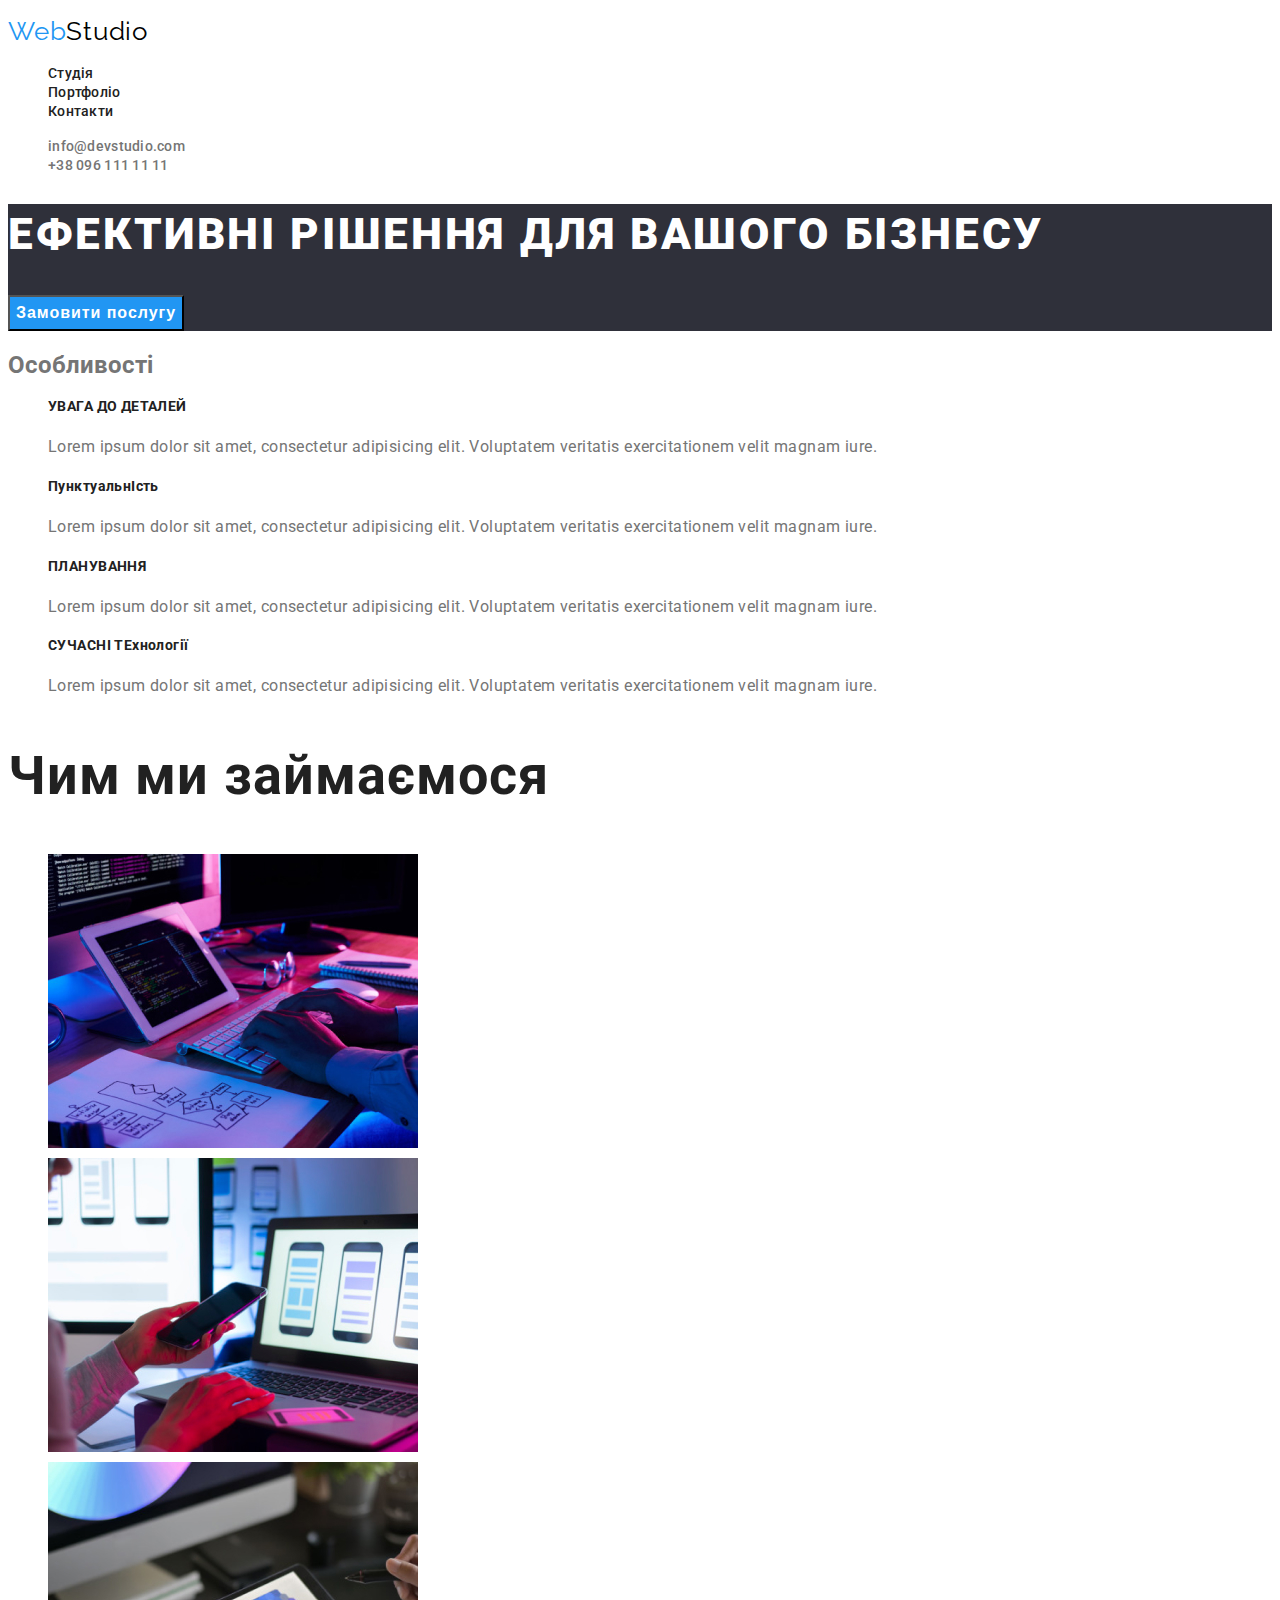
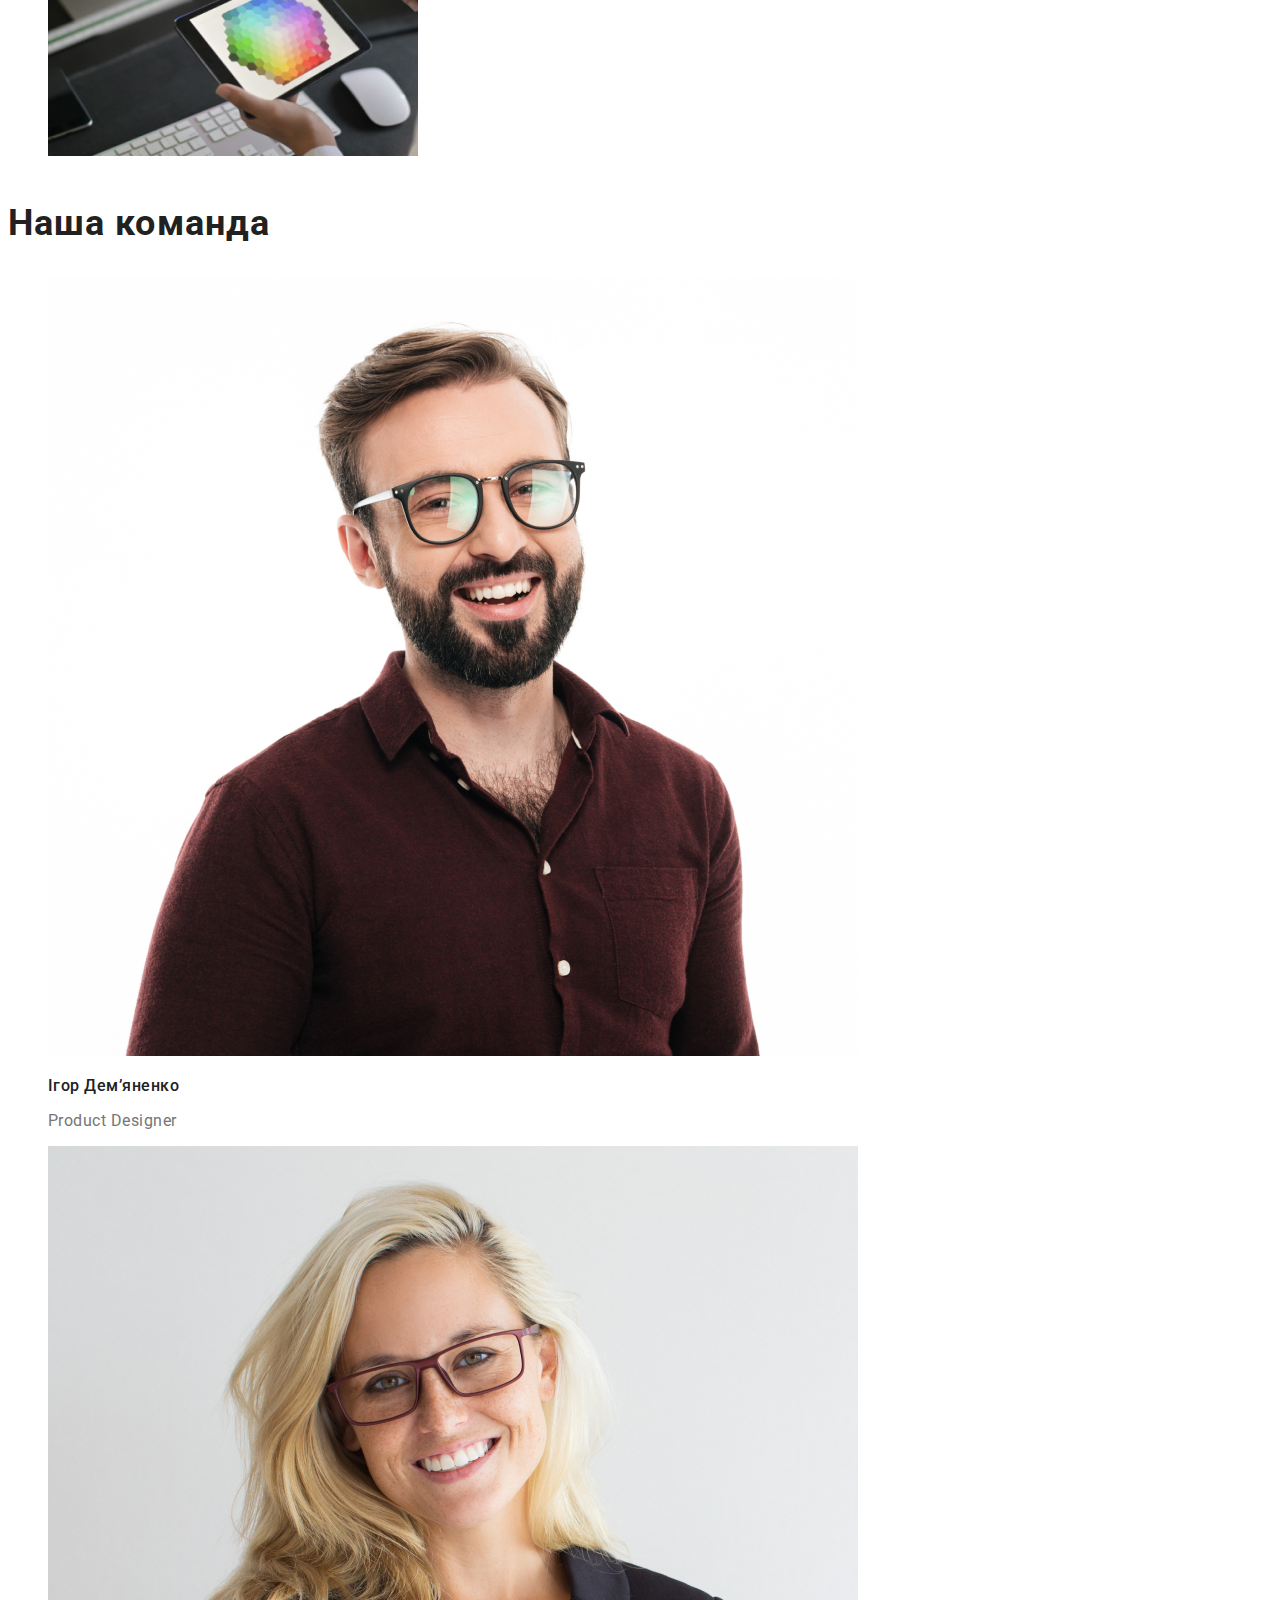
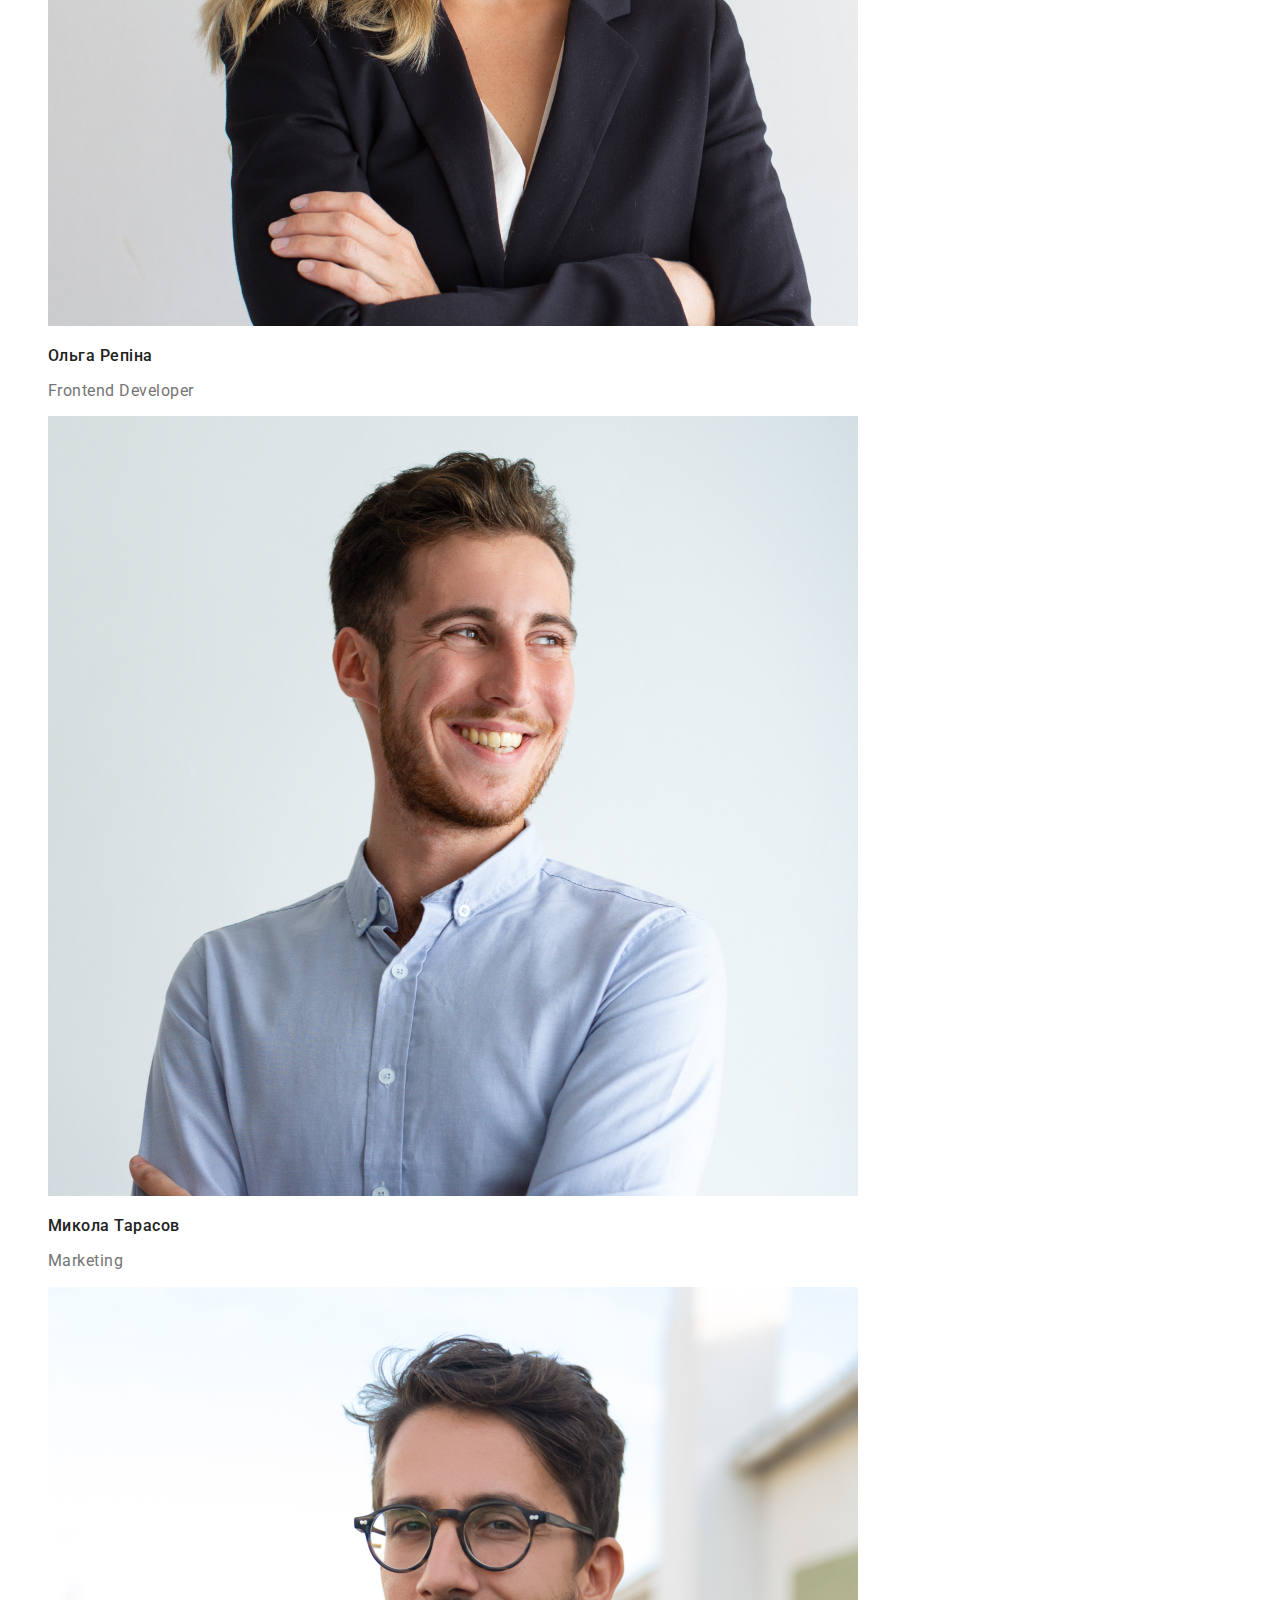
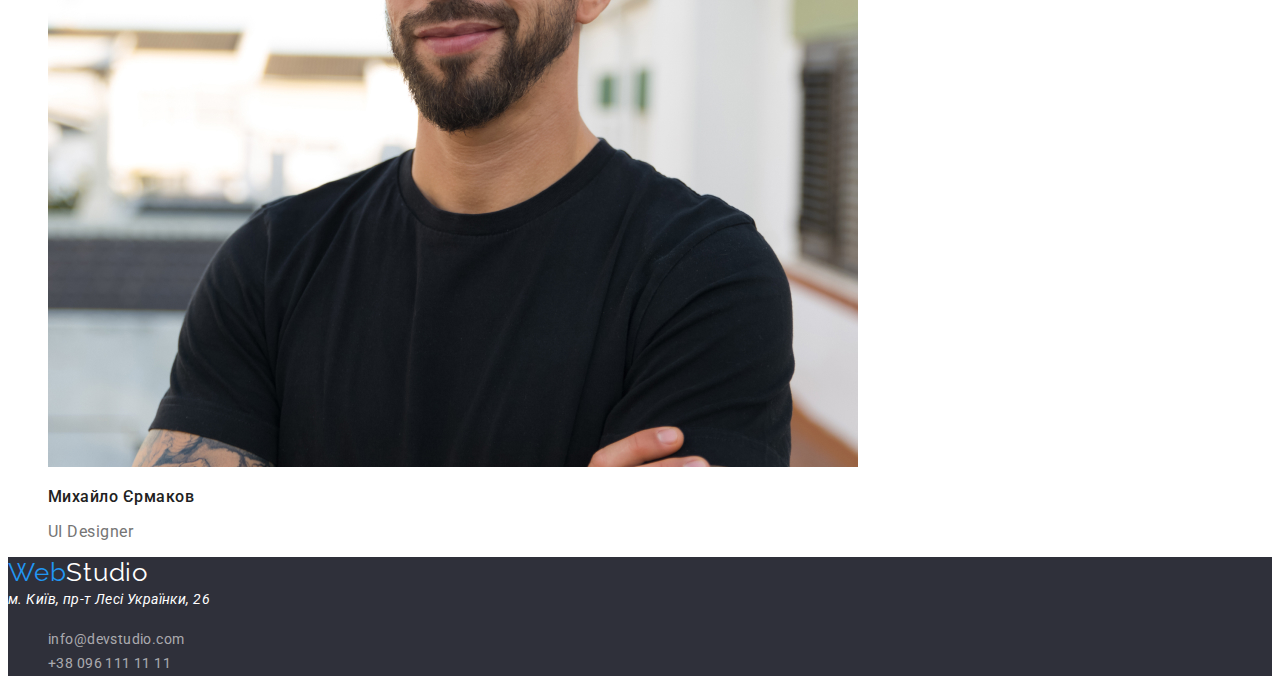
<file: index.html>
<!DOCTYPE html>
<html lang="en">

<head>
    <meta charset="UTF-8">
    <meta http-equiv="X-UA-Compatible" content="IE=edge">
    <meta name="viewport" content="width=device-width, initial-scale=1.0">
    <title>Wed Studio</title>
    <link
        href="https://fonts.googleapis.com/css2?family=Raleway:wght@700&family=Roboto:wght@400;500;700;900&display=swap"
        rel="stylesheet">
    <link rel="stylesheet" href="./style.css">
</head>

<body>
    <!--Шапка -->
    <header>
        <nav>
            <p><a class="logo" href="./index.html"><span class="logo-span">Web</span>Studio</a></p>
            <ul class="nav-list">
                <li class="nav-list"><a class="nav-link" href="./index.html">Студія</a></li>
                <li class="nav-list"><a class="nav-link" href="./portfolio.html" rel="noopener noreferer">Портфоліо</a>
                </li>
                <li class="nav-list"><a class="nav-link" href="">Контакти</a></li>
            </ul>
            <ul>
                <li class="link-list"><a class="link-item" href="mail:info@devstudio.com">info@devstudio.com</a></li>
                <li class="link-list"><a class="link-item" href="tel:+380961111111">+38 096 111 11 11</a></li>
            </ul>
        </nav>
    </header>
    <main>
        <!--Секція герой -->
        <section class="hero-section">
            <h1 class="hero-section-title">ЕФЕКТИВНІ РІШЕННЯ ДЛЯ ВАШОГО БІЗНЕСУ</h1>
            <button type="button">Замовити послугу</button>
        </section>
        <section>
            <h2>Особливості</h2>
            <ul class="peculiarities">
                <li>
                    <h4>УВАГА ДО ДЕТАЛЕЙ</h4>
                    <p>Lorem ipsum dolor sit amet, consectetur adipisicing elit. Voluptatem veritatis exercitationem
                        velit magnam iure.</p>
                </li>
                <li>
                    <h4>ПунктуальнІсть</h4>
                    <p>Lorem ipsum dolor sit amet, consectetur adipisicing elit. Voluptatem veritatis exercitationem
                        velit magnam iure.</p>
                </li>
                <li>
                    <h4>ПЛАНУВАННЯ</h4>
                    <p>Lorem ipsum dolor sit amet, consectetur adipisicing elit. Voluptatem veritatis exercitationem
                        velit magnam iure.</p>
                </li>
                <li>
                    <h4>СУЧАСНІ ТЕхнології</h4>
                    <p>Lorem ipsum dolor sit amet, consectetur adipisicing elit. Voluptatem veritatis exercitationem
                        velit magnam iure.</p>
                </li>
            </ul>
        </section>
        <section class="what-we-do">
            <h2>Чим ми займаємося</h2>
            <ul>
                <li><img src="/img/img (2).jpg" alt="Картинка 1" width=370> </li>
                <li><img src="/img/img (1).jpg" alt="Картинка 2" width=370> </li>
                <li><img src="/img/img (3).jpg" alt="Картинка 3" width=370> </li>
            </ul>
        </section>
        <!-- Секція наша команда -->
        <section class="team">
            <h2 class="team-title">Наша команда</h2>
            <ul>
                <li>
                    <img src="/img/Ігор Дем’яненко.jpg" alt="Ігор Дем’яненко">
                    <h3>Ігор Дем’яненко</h3>
                    <p class="profession">Product Designer</p>
                </li>
                <li>
                    <img src="/img/Ольга Репіна.jpg" alt="Ольга Репіна">
                    <h3>Ольга Репіна</h3>
                    <p class="profession">Frontend Developer</p>
                </li>
                <li>
                    <img src="/img/Микола Тарасов.jpg" alt="Микола Тарасов">
                    <h3>Микола Тарасов</h3>
                    <p class="profession">Marketing</p>
                </li>
                <li>
                    <img src="/img/Михайло Єрмаков.jpg" alt="Михайло Єрмаков">
                    <h3>Михайло Єрмаков</h3>
                    <p class="profession">UI Designer</p>
                </li>
            </ul>
        </section>
    </main>
    <footer class="footer">
        <a class="logo" href="/index.html"><span class="logo-span">Web</span>Studio</a>
        <address>м. Київ, пр-т Лесі Українки, 26</address>
        <ul>
            <li><a href="mail:info@devstudio.com">info@devstudio.com</a></li>
            <li><a href="tel:+380961111111">+38 096 111 11 11</a></li>
        </ul>
    </footer>

</body>

</html>
</file>
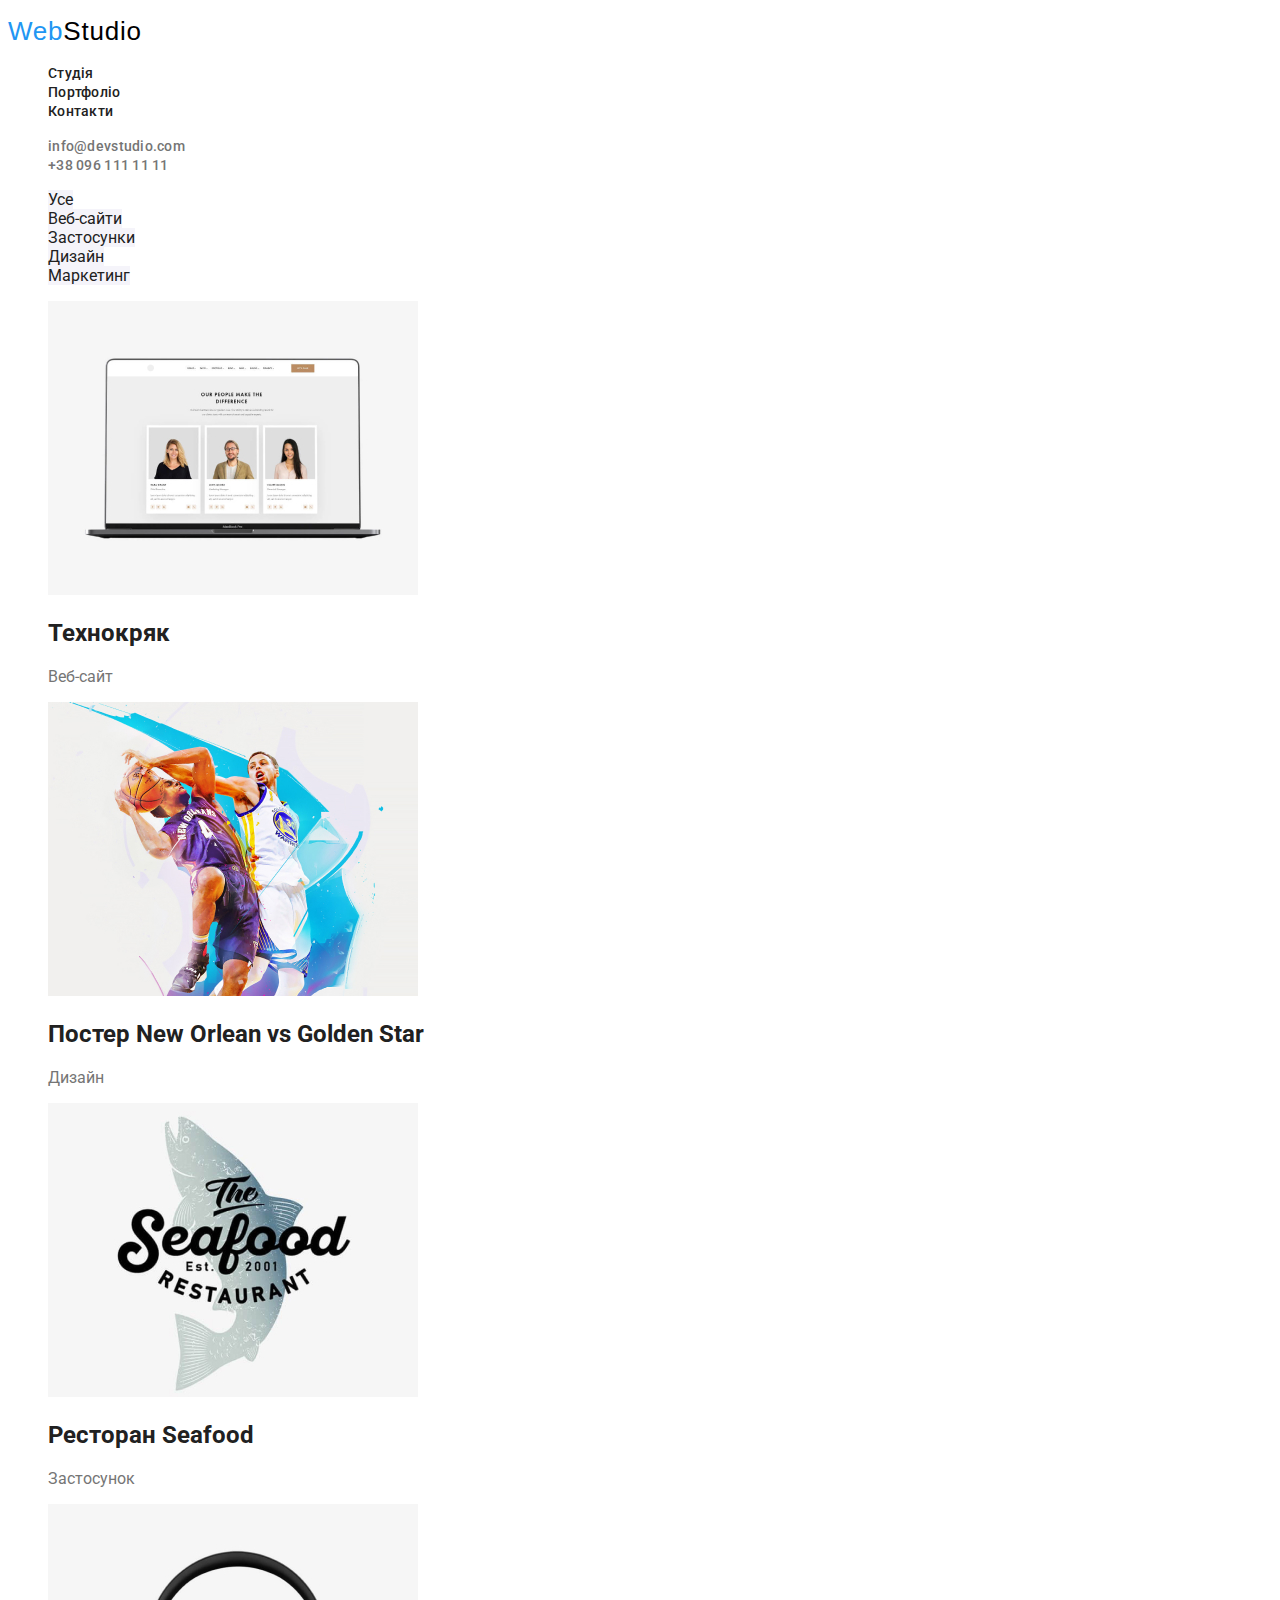
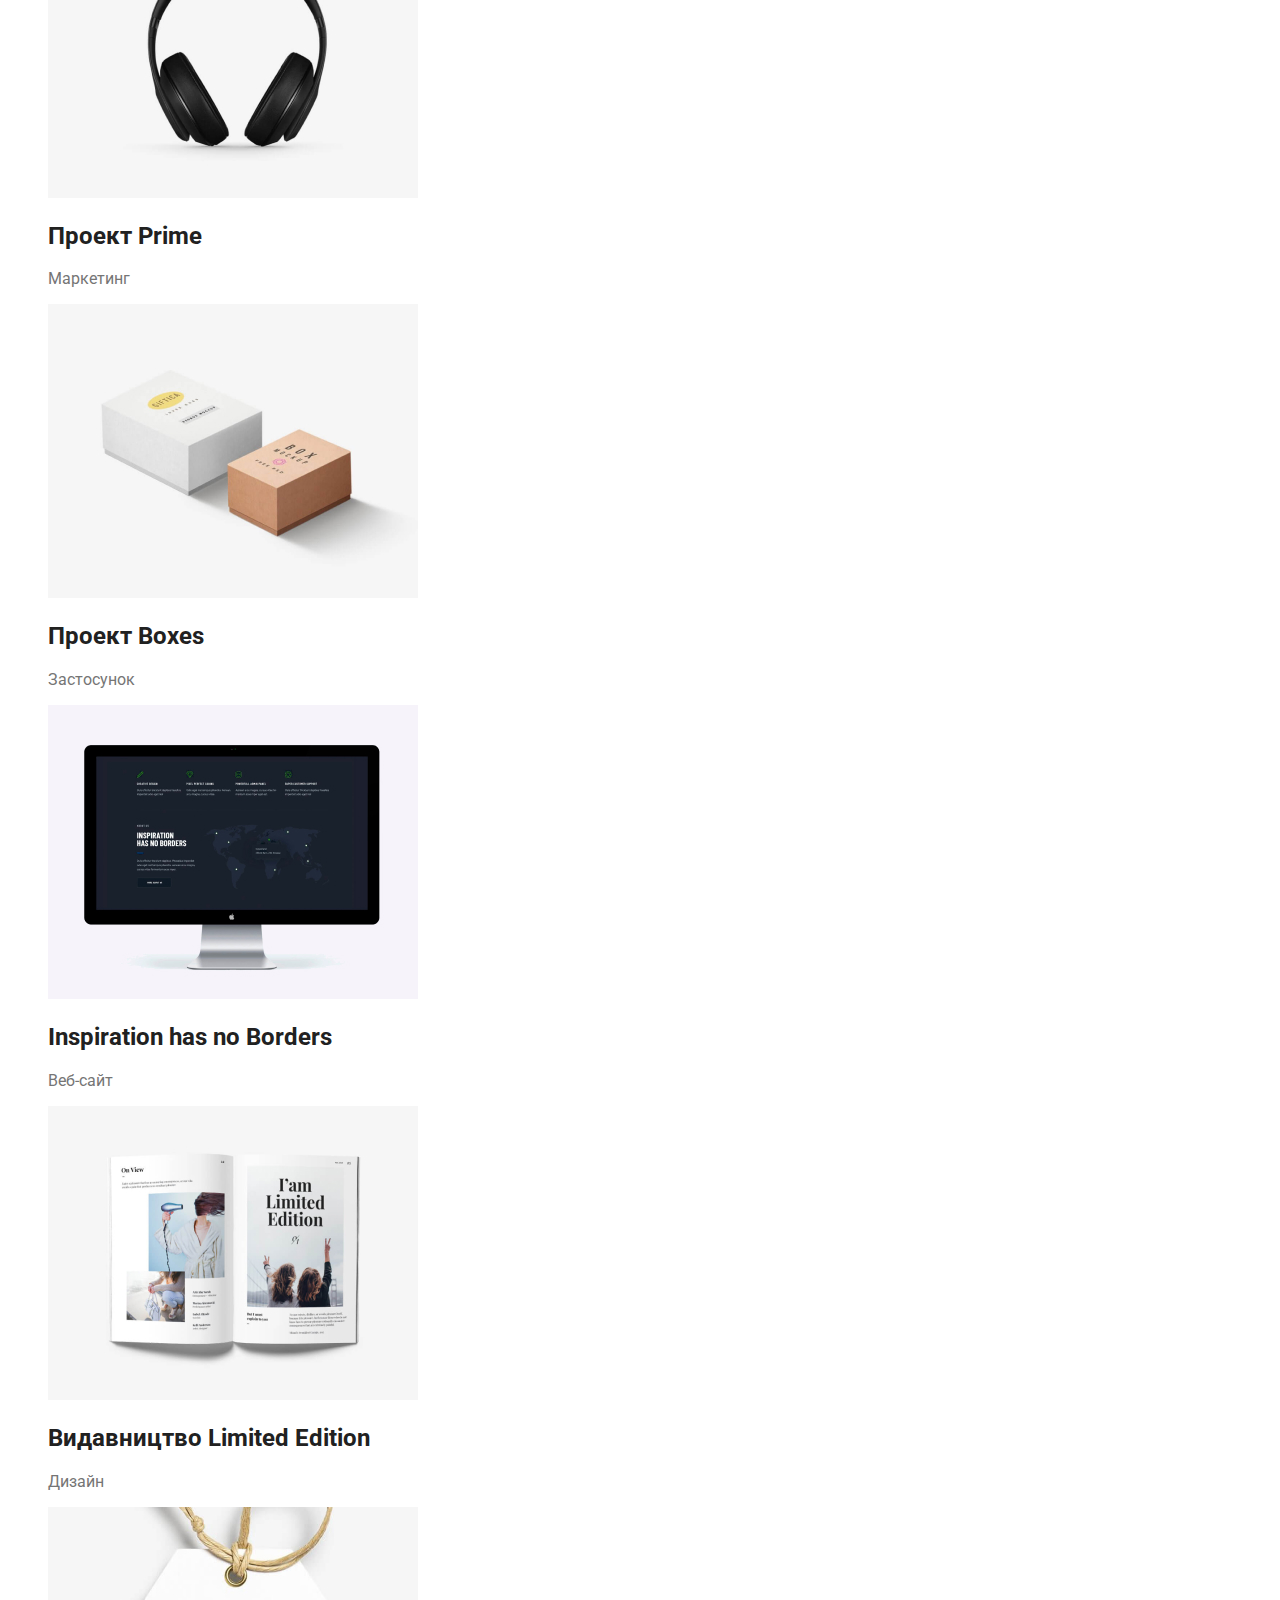
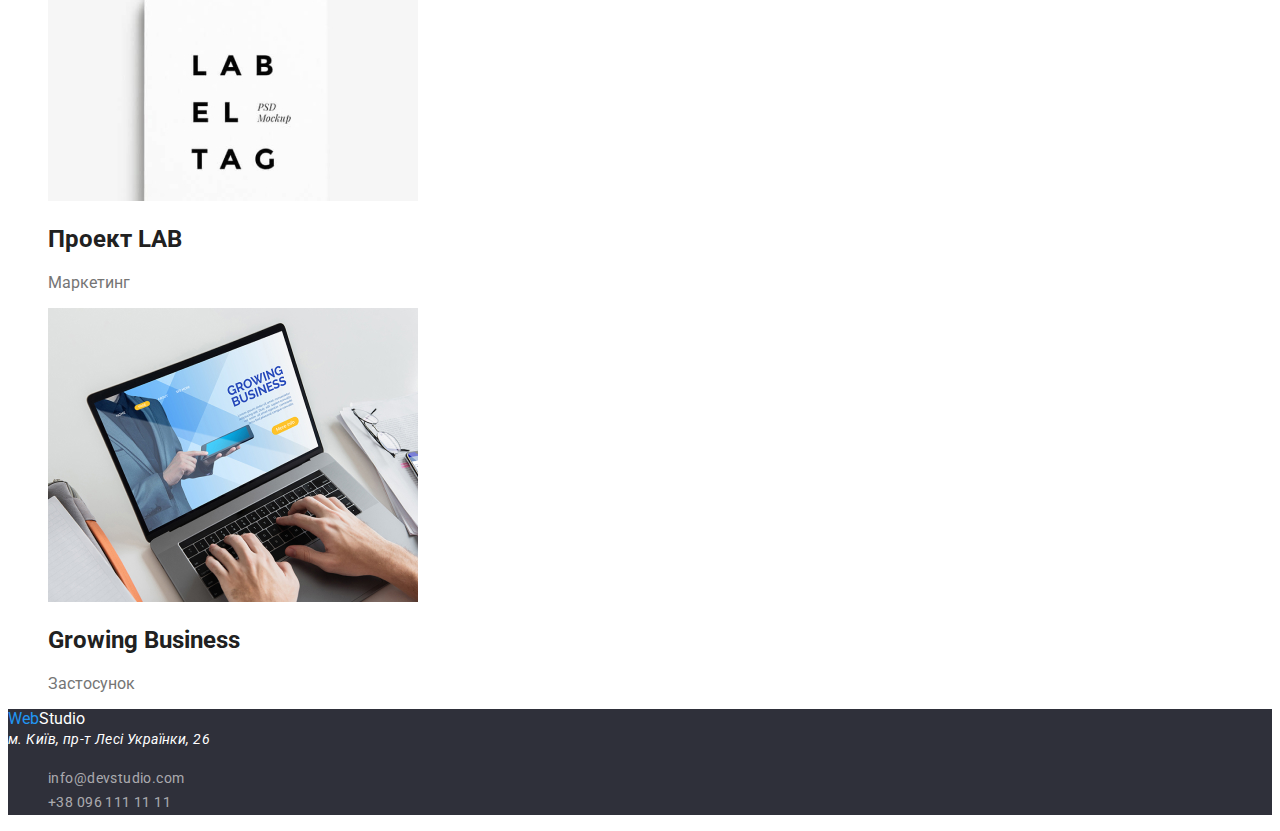
<file: portfolio.html>
<!DOCTYPE html>
<html lang="en">
<head>
    <meta charset="UTF-8">
    <meta http-equiv="X-UA-Compatible" content="IE=edge">
    <meta name="viewport" content="width=device-width, initial-scale=1.0">
    <link href="https://fonts.googleapis.com/css2?family=Roboto:ital,wght@0,500;0,700;1,400;1,900&display=swap" rel="stylesheet">
    <link rel="stylesheet"  href="/style.css">
    <title>Portfolio</title>
</head>
<body>
    <header>
        <nav>
        <p><a class="logo" href="./index.html"><span class="logo-span">Web</span>Studio</a></p>
        <ul>
           <li ><a class="nav-link"href="./index.html">Студія</a></li>
           <li ><a class="nav-link"href="./portfolio.html" >Портфоліо</a></li>
           <li ><a class="nav-link"href="">Контакти</a></li>
        </ul>
        <ul>
            <li><a class="link-item" href="mail:info@devstudio.com">info@devstudio.com</a></li>
            <li><a class="link-item" href="tel:+380961111111">+38 096 111 11 11</a></li>
        </ul>
        </nav>
    </header>
    <main>
         <section> 
             <ul>
                 <li><a class="nav-work" href="">Усе</a></li>
                 <li><a class="nav-work" href="">Веб-сайти</a></li>
                 <li><a class="nav-work" href="">Застосунки</a></li>
                 <li><a class="nav-work" href="">Дизайн</a></li>
                 <li><a class="nav-work" href="">Маркетинг</a></li>
             </ul>
         </section>
         <section class="work">
             <ul>
                 <li>
                     <a href="">
                     <img src="/img/portfolio/technocrack.jpg" alt="веб-сайт Технокряк">
                     <h2>Технокряк</h2>
                     <p>Веб-сайт</p>
                      </a>
                 </li>
                 <li>
                     <a href="">
                      <img src="/img/portfolio/players.jpg" alt="два гравці,один із New Orlean другий із Golden Star">
                     <h2>Постер New Orlean vs Golden Star</h2>
                     <p>Дизайн</p>
                     </a>
                 </li>
                 <li>
                     <a href="">
                     <img src="/img/portfolio/seafood.jpg" alt="застосунок ресторану Seafood">
                     <h2>Ресторан Seafood</h2>
                     <p>Застосунок</p>
                     </a>
                 </li>
                 <li>
                     <a href="">
                     <img src="/img/portfolio/headphones.jpg" alt="навушники">
                     <h2>Проект Prime</h2>
                     <p>Маркетинг</p>
                     </a>
                 </li>
                 <li>
                     <a href="">
                     <img src="/img/portfolio/boxes.jpg" alt="двф коробки">
                     <h2>Проект Boxes</h2>
                     <p>Застосунок</p>
                     </a>
                 </li>
                 <li>
                     <a href="">
                     <img src="/img/portfolio/dextop.jpg" alt="мщнітор комп'ютера">
                     <h2>Inspiration has no Borders</h2>
                     <p>Веб-сайт</p>
                     </a>
                 </li>
                 <li>
                     <a href="">
                     <img src="/img/portfolio/book.jpg" alt="журал">
                     <h2>Видавництво Limited Edition</h2>
                     <p>Дизайн</p>
                     </a>
                 </li>
                 <li>
                     <a href="">
                     <img src="/img/portfolio/lab.jpg" alt="етикетка з написом labeltag">
                     <h2>Проект LAB</h2>
                     <p>Маркетинг</p>
                     </a>
                 </li>
                 <li>
                     <a href="">
                     <img src="/img/portfolio/laptop.jpg" alt="ноутбук">
                     <h2>Growing Business</h2>
                     <p>Застосунок</p>
                     </a>
                 </li>
             </ul>
         </section>
    </main>
    <footer class="footer">
        <a href="/index.html"><span class="logo-span">Web</span>Studio</a>
        <address>м. Київ, пр-т Лесі Українки, 26</address>
        <ul>
            <li><a href="mail:info@devstudio.com">info@devstudio.com</a></li>
            <li><a href="tel:+380961111111">+38 096 111 11 11</a></li>
        </ul>
     </footer>
 </footer>
</body>
</html>
</file>
<file: style.css>
:root{
 --primari-text-color: #757575;
 --title-text-color:  #212121;
 --background-color: #ffffff;
 --accent-color: #2196F3; 
 }

 body {
     color: var(--primari-text-color);
     background-color: #ffffff;
     font-family: roboto, sans-serif;
 }
 a{
     text-decoration: none;
 }
 ul{
     list-style: none;
 }
 /* header */
 
 .logo {
     color: #000000;
     font-family: Raleway, sans-serif;
     font-style: 700;
     font-size: 26px;
     line-height: 1.2;
     letter-spacing: 0.78px;
 }
 /* color */
 .logo-span,
 .nav-link:hover,
 .nav-link:focus,
 .link-item:hover,
 .link-item:focus
 {
     color: #2196F3;
 }
 .nav-link,
 /* /header */
 .peculiarities h4,
 .what-we-do,
 .team,
 .nav-work,
 .work h2{
     color: #212121;
 }
 /* header */
 .link-item,
 /* /header */
 .peculiarities p,
 .team p,
 .work p{
     color: #757575;
 }
 .hero-section,
 button,
 .footer a ,
 .footer address,
 .nav-work:hover,
 .nav-work:focus{
     color: #FFFFFF;
 }
 .footer li>a{
     color: rgba(255, 255, 255, 0.6);
 }
 /* background-color */
 .hero-section,
 .footer{
     background-color: #2F303A;
    }
 .nav-work{
     background-color: #F5F4FA;
    
 }
 .nav-work:hover,
 .nav-work:focus,
 button{
     background-color: #2196F3;
 }
 /* text */
 .nav-link,
 .link-item{
     font-weight: 500;
     font-size: 14px;
     line-height: 1.1; 
     letter-spacing: 0.28px;
 }
 .hero-section-title{
     font-weight: 900;
     font-size: 44px;
     line-height: 1.4;
     letter-spacing:2.64px;
 }
 button{
      font-weight: 700; 
      font-size: 16px;
      line-height: 1.9;
      letter-spacing:0.96px;
 }
 .peculiarities h4{
      font-weight: 700;
      font-size: 14px;
      line-height: 1.1;
      letter-spacing: 0.42px;
 }
 .peculiarities p{
     font-weight: 400;
     font-size: 14;
     line-height: 1.7;
     letter-spacing: 0.42px;
 }
 .what-we-do, 
 .team-title {
     font-weight: 700;
     font-size: 36px;
     line-height: 1.2;
     letter-spacing: 1.08px;
}
.team h3 {
     font-weight: 500;
     font-size: 16px;
     line-height: 1.2;
     letter-spacing: 0.48px;
}
.profession{
     font-weight: 400;
     font-size: 16px;
     line-height: 1.2;
     letter-spacing: 0.48px;
}
address,
.footer li>a{
     font-weight: 400;
     font-size: 14px;
     line-height: 1.7;
     letter-spacing: 0.42px;
}
</file>
